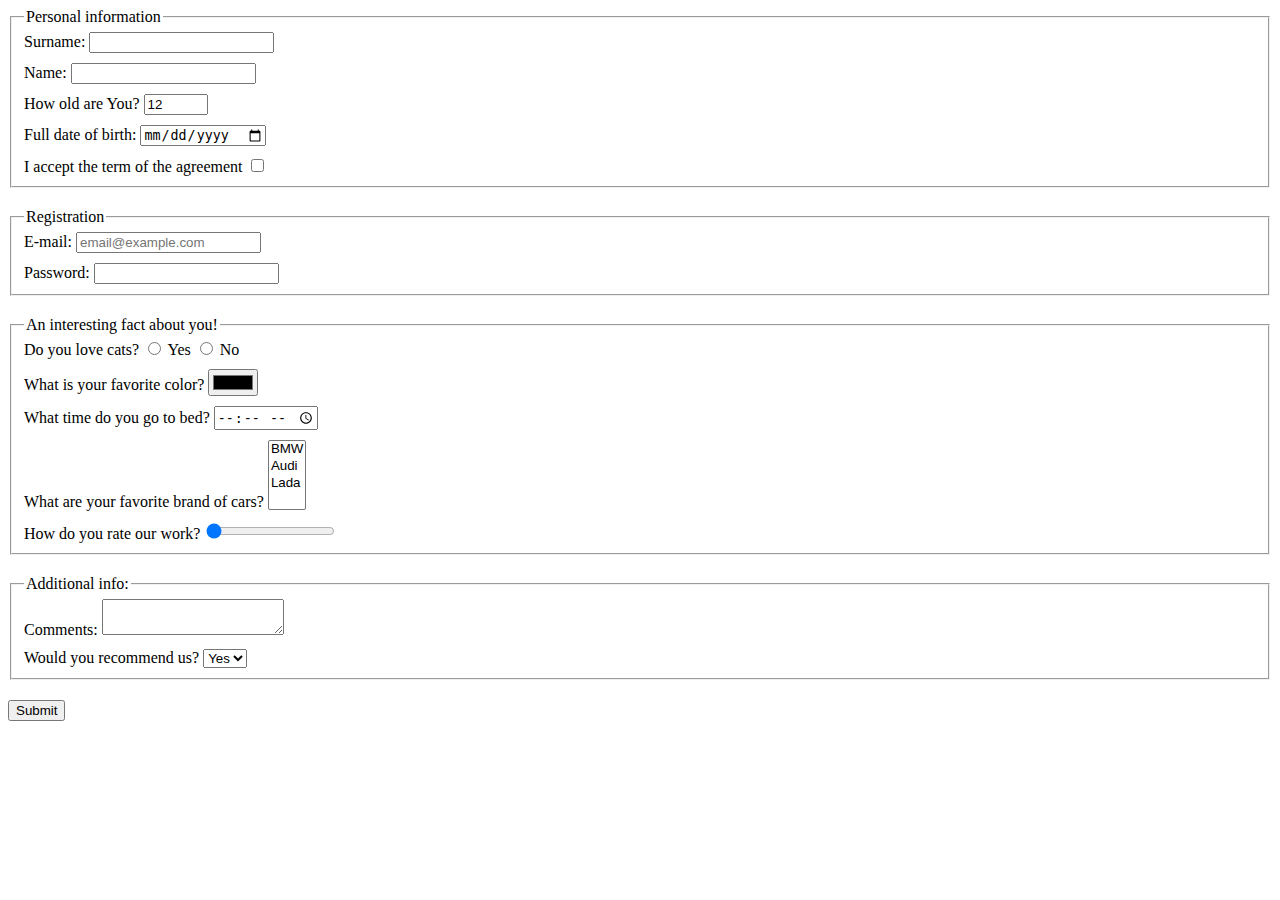
<file: index.html>
<!doctype html><html lang="en"><head><meta charset="UTF-8"><meta name="viewport" content="width=device-width, user-scalable=no, initial-scale=1.0, maximum-scale=1.0, minimum-scale=1.0"><meta http-equiv="X-UA-Compatible" content="ie=edge"><title>HTML Form</title><link rel="stylesheet" href="style.6c95f45e.css"></head><body> <form action="https://mate-academy-form-lesson.herokuapp.com/create-application" method="post"> <fieldset> <legend>Personal information</legend> <label class="form_field"> Surname: <input type="text" name="surname" autocomplete="off" required> </label> <label class="form_field"> Name: <input type="text" name="name" autocomplete="off" required> </label> <label class="form_field"> How old are You? <input type="number" name="quantity" min="1" max="100" value="12"> </label> <label class="form_field"> Full date of birth: <input type="date" name="date" autocomplete="off" required> </label> <label class="form_field"> I accept the term of the agreement <input type="checkbox" name="terms" required> </label> </fieldset> <fieldset> <legend>Registration</legend> <label class="form_field"> E-mail: <input type="email" name="email" autocomplete="off" required placeholder="email@example.com"> </label> <label class="form_field"> Password: <input type="password" name="password" autocomplete="off" minlength="5" maxlength="32" required> </label> </fieldset> <fieldset> <legend>An interesting fact about you!</legend> <label class="form_field"> Do you love cats? <label> <input type="radio" name="LoveCats"> Yes </label> <label> <input type="radio" name="LoveCats"> No </label> </label> <label class="form_field"> What is your favorite color? <input type="color" name="FavoriteColor"> </label> <label class="form_field"> What time do you go to bed? <input type="time" name="timeToSleep"> </label> <label class="form_field"> What are your favorite brand of cars? <select id="cars" name="cars" multiple> <option value="BMW">BMW</option> <option value="Audi">Audi</option> <option value="Lada">Lada</option> </select> </label> <label class="form_field"> How do you rate our work? <input type="range" value="0" name="Rate"> </label> </fieldset> <fieldset> <legend>Additional info:</legend> <label class="form_field"> Comments: <textarea name="Comments"></textarea> </label> <label class="form_field"> Would you recommend us? <select name="recommend"> <option value="Yes">Yes</option> <option value="No">No</option> </select> </label> </fieldset> </form> <button type="submit" class="submit_button">Submit</button> <script type="text/javascript" src="main.e97352c4.js"></script> </body></html>
</file>
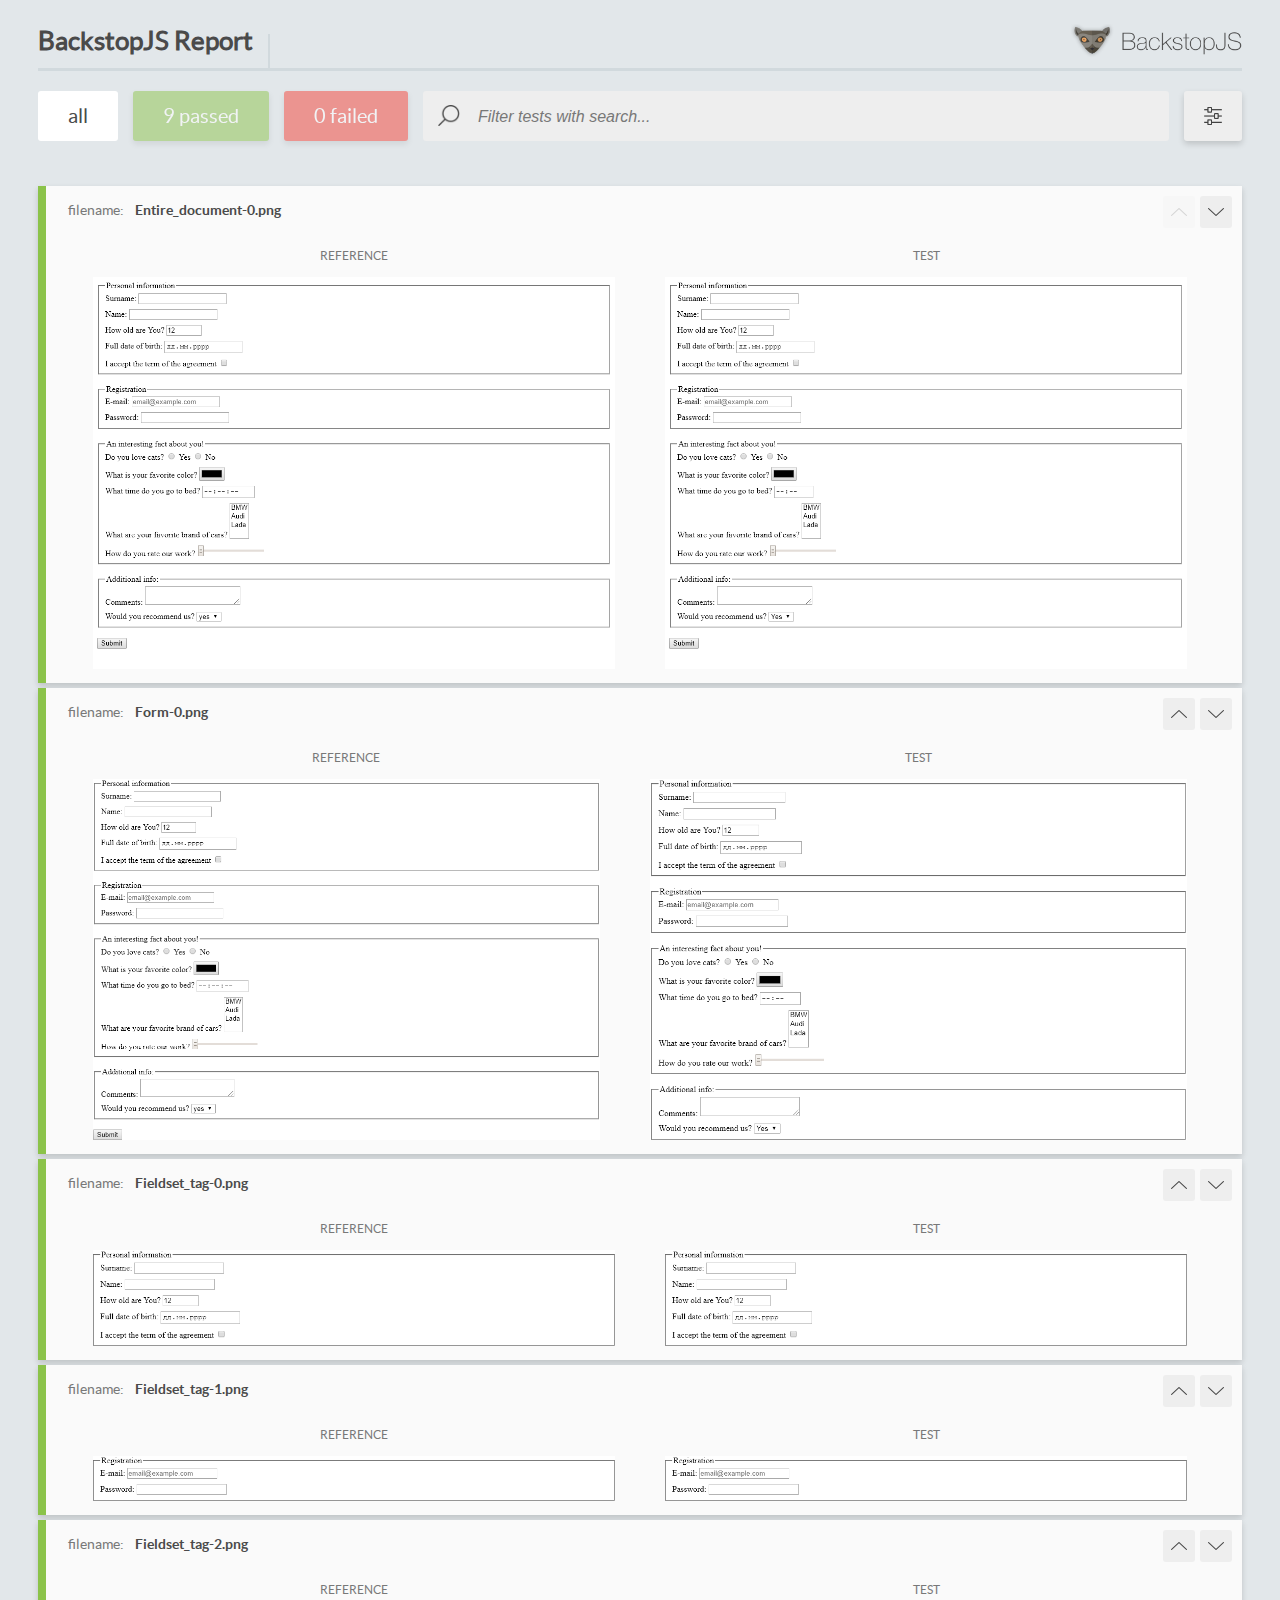
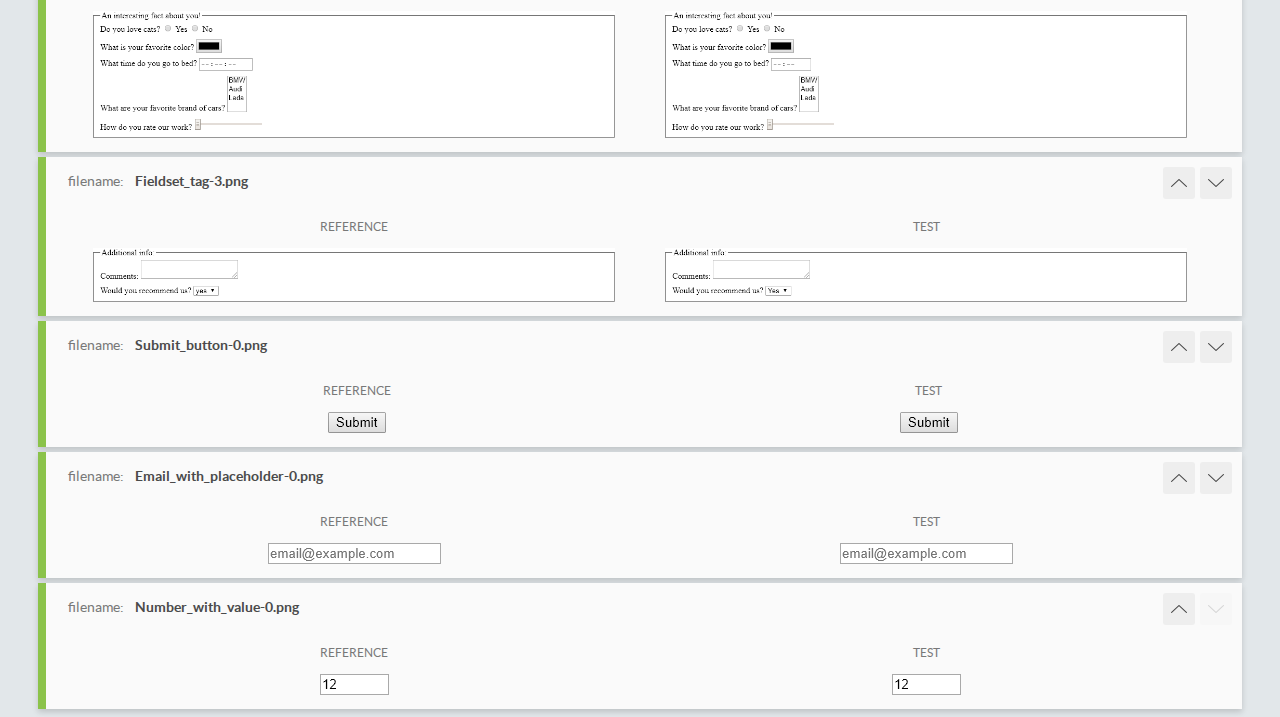
<file: report/html_report/index.html>
<!DOCTYPE html>
<html>
  <head>
    <meta charset="utf-8">
    <title>BackstopJS Report</title>

    <style>
      @font-face {
          font-family: 'latoregular';
          src: url('./assets/fonts/lato-regular-webfont.woff2') format('woff2'),
              url('./assets/fonts/lato-regular-webfont.woff') format('woff');
          font-weight: 400;
          font-style: normal;
      }
      @font-face {
          font-family: 'latobold';
          src: url('./assets/fonts/lato-bold-webfont.woff2') format('woff2'),
              url('./assets/fonts/lato-bold-webfont.woff') format('woff');
          font-weight: 700;
          font-style: normal;
      }

      .ReactModal__Body--open {
          overflow: hidden;
      }
      .ReactModal__Body--open .header {
        display: none;
      }

    </style>
  </head>
  <body style="background-color: #E2E7EA">
    <div id="root">

    </div>
    <script type="text/javascript">
      function report (report) { // eslint-disable-line no-unused-vars
        window.tests = report;
      }
    </script>
    <script type="text/javascript" src="config.js"></script>
    <script type="text/javascript" src="index_bundle.js"></script>
  </body>
</html>
</file>
<file: style.6c95f45e.css>
.form_field{display:block}.form_field:not(:last-of-type){margin-bottom:10px}fieldset{margin-bottom:20px}
/*# sourceMappingURL=style.6c95f45e.css.map */
</file>
